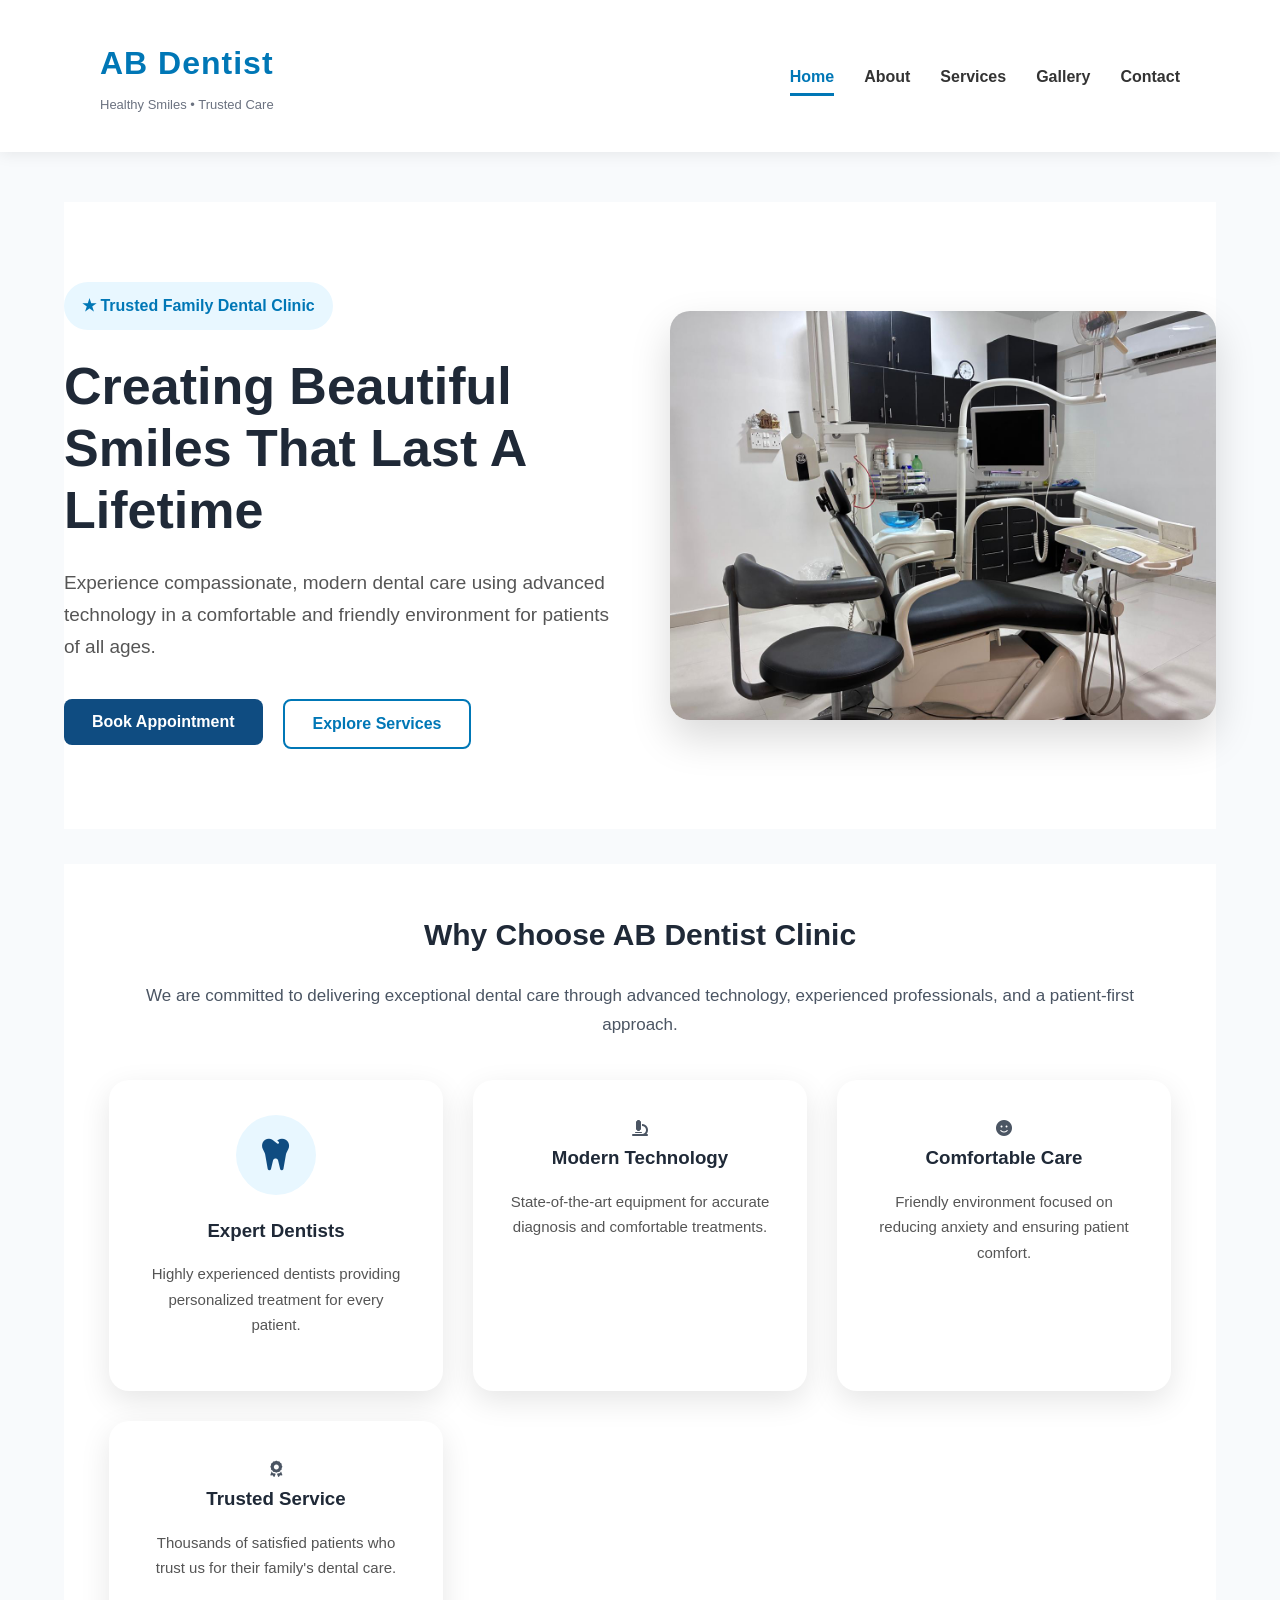
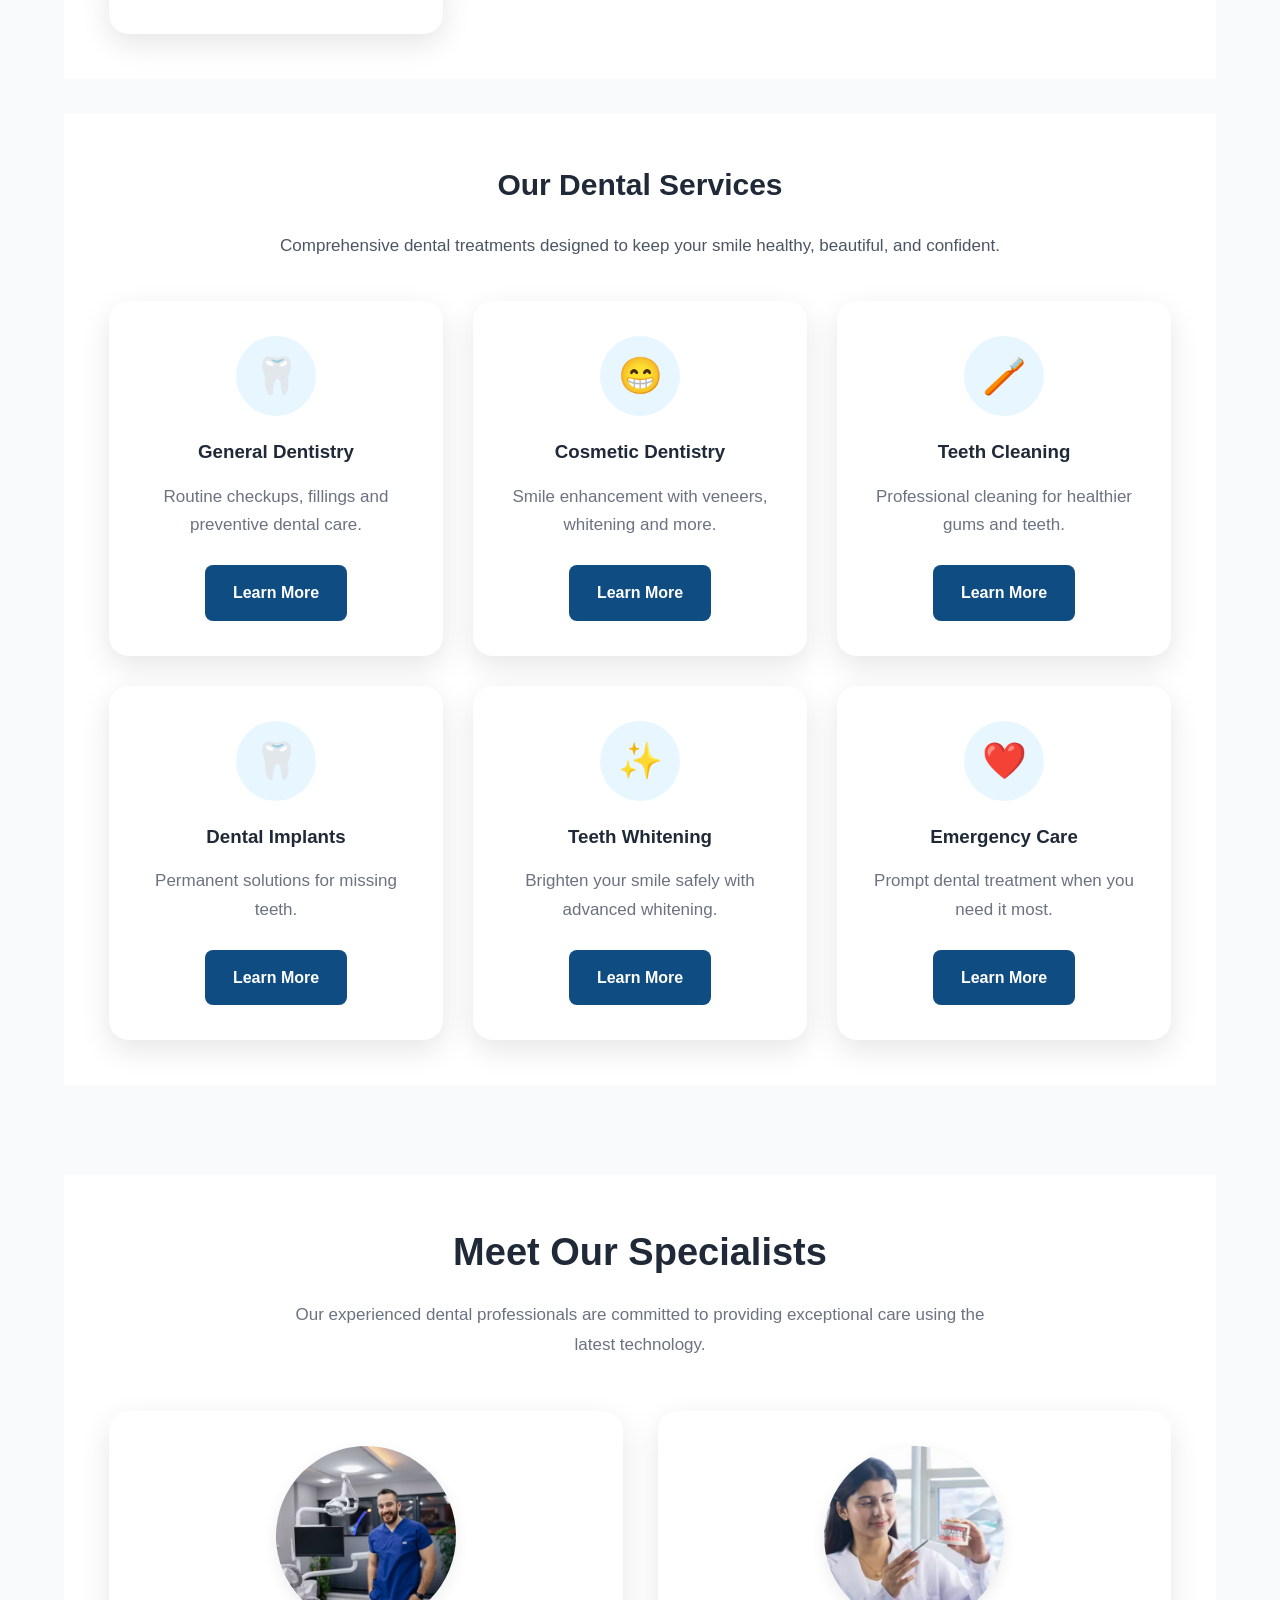
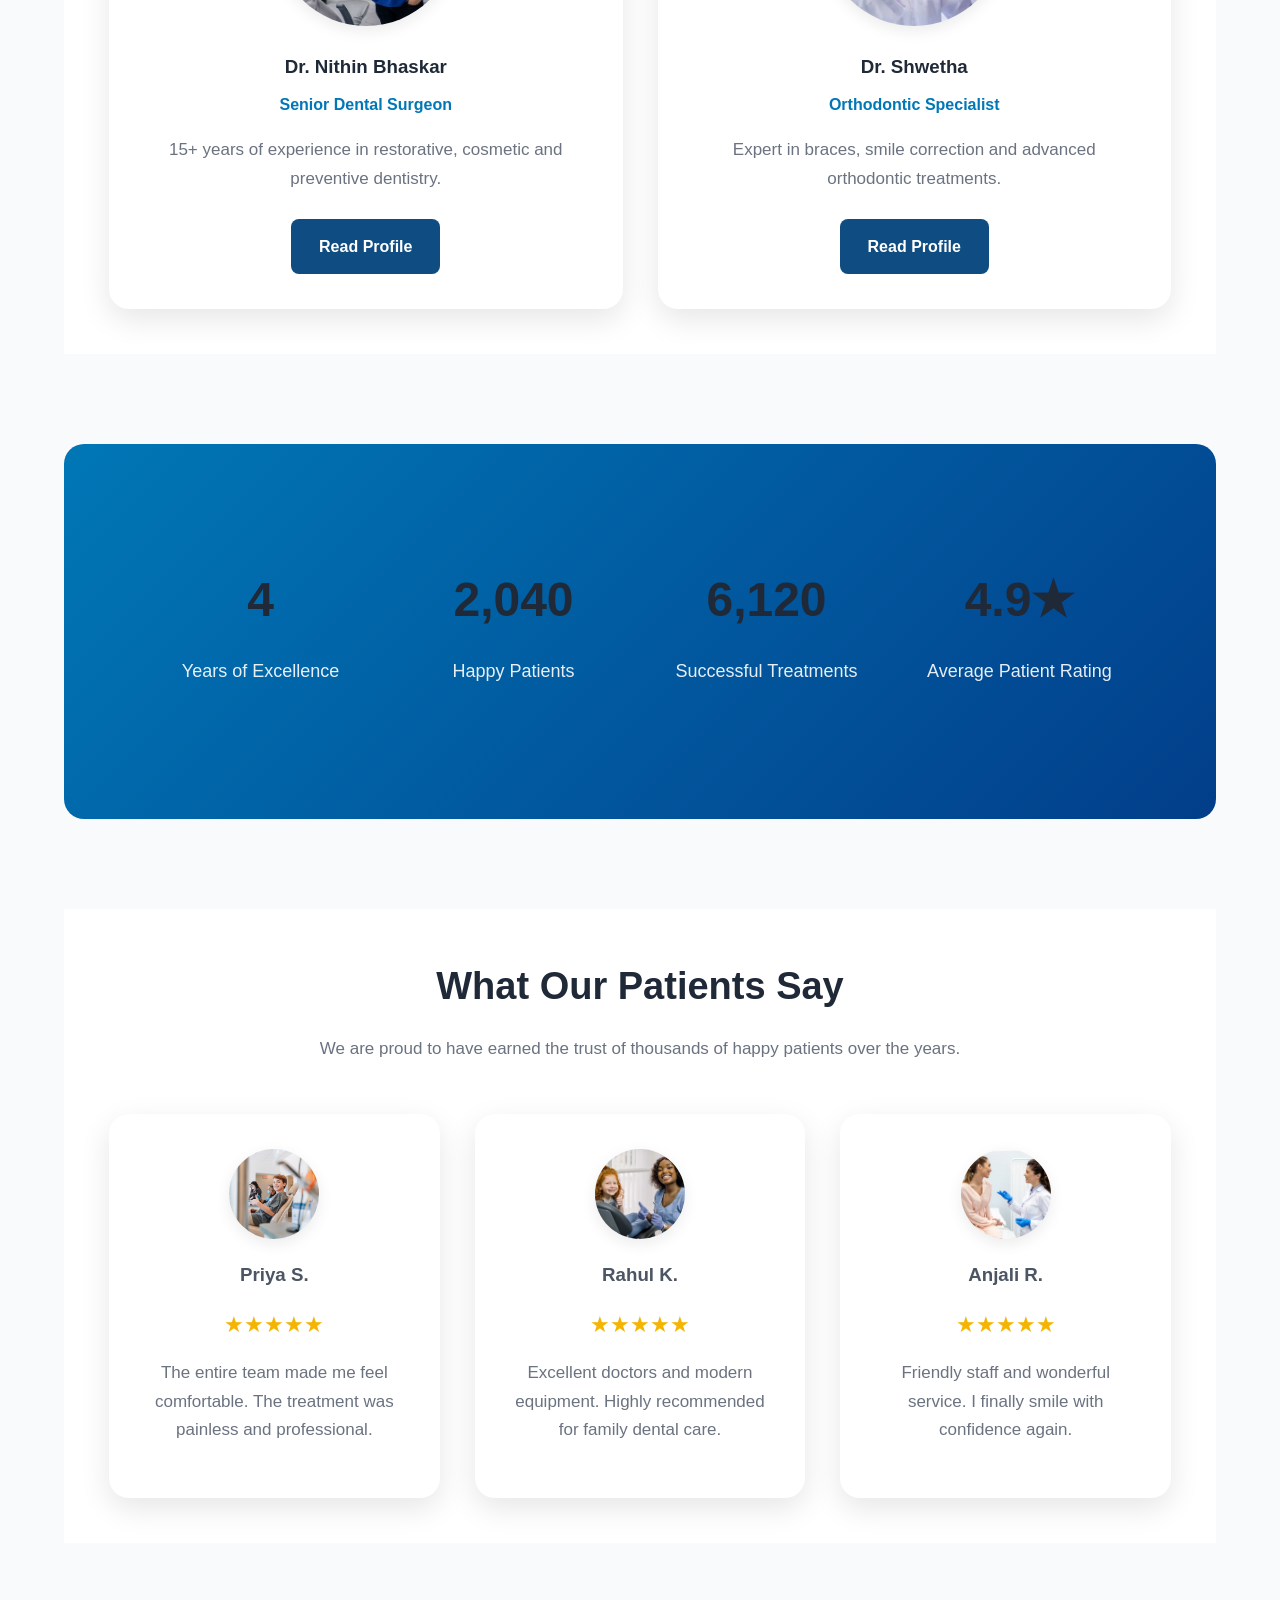
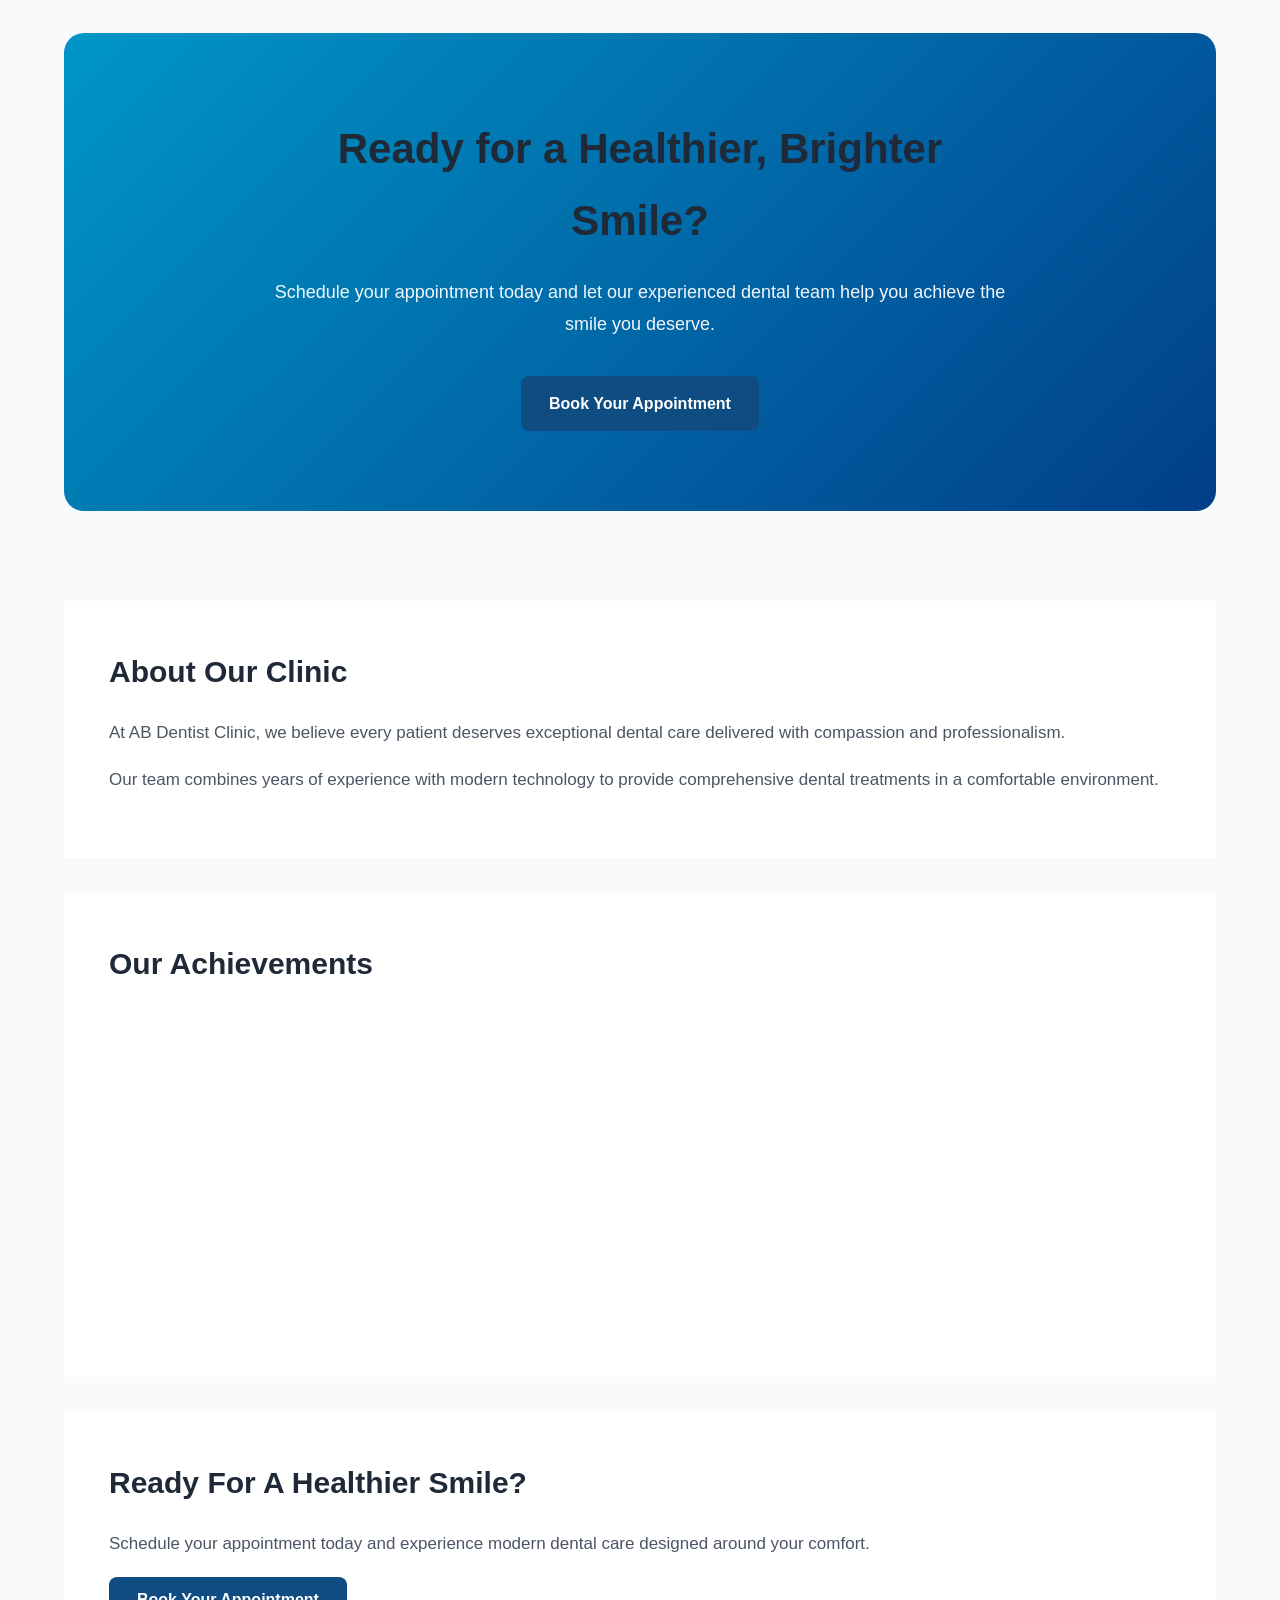
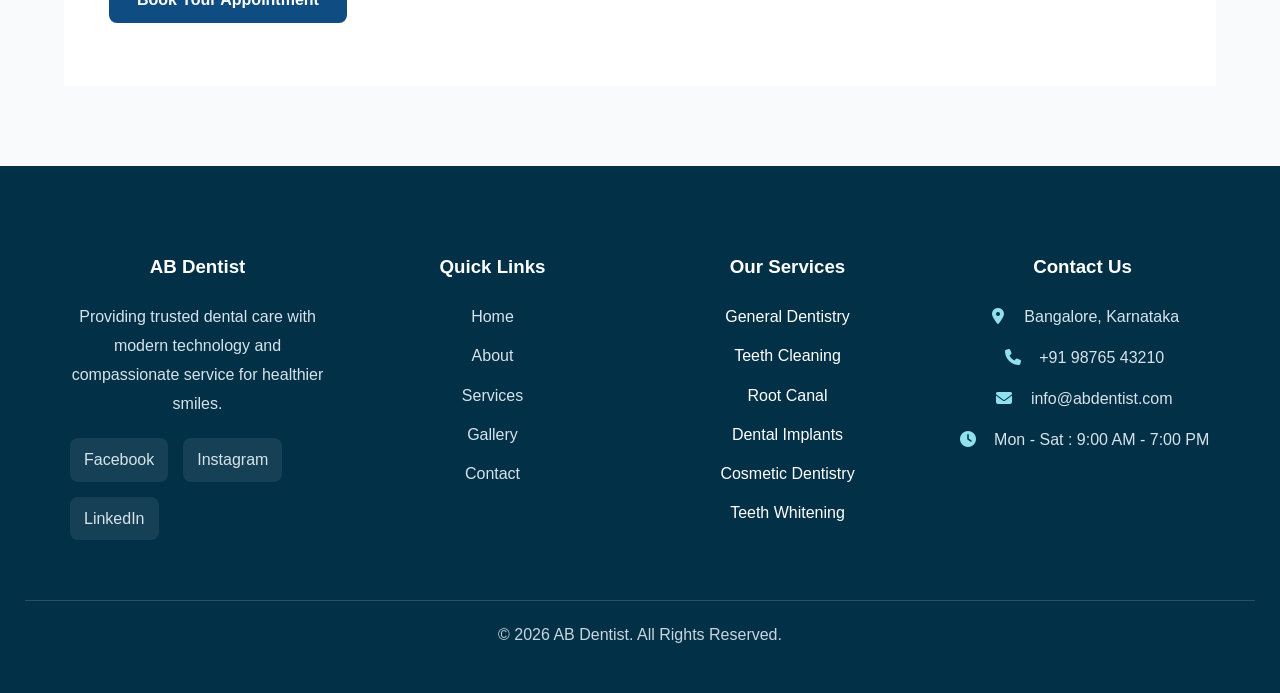
<file: index.html>
<!DOCTYPE html>
<html lang="en">

<head>


    <meta charset="UTF-8">

    <meta name="viewport"
          content="width=device-width, initial-scale=1.0">

    <title>AB Dentist Clinic</title>

    <meta name="description"
          content="Professional Dental Care">

    <link rel="stylesheet"
          href="assets/css/style.css">

    <link rel="stylesheet"
          href="assets/css/responsive.css">

      <link
rel="stylesheet"
href="https://cdnjs.cloudflare.com/ajax/libs/font-awesome/6.7.2/css/all.min.css">

</head>

<body>

<header class="site-header">

    <div class="header-container">

        <div class="logo">

            <h1>AB Dentist</h1>

            <span>Healthy Smiles • Trusted Care</span>

        </div>

        
        <button
            class="menu-toggle"
            type="button"
            aria-label="Toggle Navigation"
            aria-controls="primary-navigation"
            aria-expanded="false">
            <span class="menu-toggle__open" aria-hidden="true">☰</span>
            <span class="menu-toggle__close" aria-hidden="true">×</span>
        </button>

        <nav id="primary-navigation" class="primary-navigation" aria-label="Primary navigation">
            <ul>
                <li><a href="index.html" class="active">Home</a></li>
                <li><a href="pages/about.html">About</a></li>
                <li><a href="pages/services.html">Services</a></li>
                <li><a href="pages/gallery.html">Gallery</a></li>
                <li><a href="pages/contact.html">Contact</a></li>
            </ul>
        </nav>

    </div>

</header>

<main>

<!-- ==========================================
HERO SECTION
========================================== -->

<section class="hero">

    <div class="hero-left">

        <span class="hero-tag">

            ★ Trusted Family Dental Clinic

        </span>

        <h2>

            Creating Beautiful Smiles
            That Last A Lifetime

        </h2>

        <p>

            Experience compassionate, modern dental care using
            advanced technology in a comfortable and friendly
            environment for patients of all ages.

        </p>

        <div class="hero-buttons">

            <a href="pages/contact.html">

                <button>

                    Book Appointment

                </button>

            </a>

            <a href="pages/services.html">

                <button class="secondary-btn">

                    Explore Services

                </button>

            </a>

        </div>

    </div>

    <div class="hero-right">

<img
    src="assets/images/hero/hero.jpg"
    alt="AB Dentist Clinic"
    class="hero-image">


    </div>

</section>

<!-- ==========================================
WHY CHOOSE US
========================================== -->

<section>

    <h2 class="text-center">

        Why Choose AB Dentist Clinic

    </h2>

    <p class="text-center">

        We are committed to delivering exceptional dental care through
        advanced technology, experienced professionals, and a patient-first approach.

    </p>

    <div class="features">

        <div class="feature-card">

<div class="feature-icon">
    <i class="fa-solid fa-tooth"></i>
</div>

            <h3>Expert Dentists</h3>

            <p>

                Highly experienced dentists providing personalized
                treatment for every patient.

            </p>

        </div>

        <div class="feature-card">

<i class="fa-solid fa-microscope"></i>

            <h3>Modern Technology</h3>

            <p>

                State-of-the-art equipment for accurate diagnosis
                and comfortable treatments.

            </p>

        </div>

        <div class="feature-card">

<i class="fa-solid fa-face-smile"></i>

            <h3>Comfortable Care</h3>

            <p>

                Friendly environment focused on reducing anxiety
                and ensuring patient comfort.

            </p>

        </div>

        <div class="feature-card">

<i class="fa-solid fa-award"></i>

            <h3>Trusted Service</h3>

            <p>

                Thousands of satisfied patients who trust us
                for their family's dental care.

            </p>

        </div>

    </div>

</section>

<!-- ==========================================
OUR SERVICES
========================================== -->

<section>

    <h2 class="text-center">

        Our Dental Services

    </h2>

    <p class="text-center">

        Comprehensive dental treatments designed to keep your smile
        healthy, beautiful, and confident.

    </p>

    <div class="services-grid">

        <div class="service-card">

            <div class="service-icon">🦷</div>

            <h3>General Dentistry</h3>

            <p>

                Routine checkups, fillings and preventive dental care.

            </p>

            <a href="pages/services.html" class="service-btn">

                Learn More

            </a>

        </div>

        <div class="service-card">

            <div class="service-icon">😁</div>

            <h3>Cosmetic Dentistry</h3>

            <p>

                Smile enhancement with veneers, whitening and more.

            </p>

            <a href="pages/services.html" class="service-btn">

                Learn More

            </a>

        </div>

        <div class="service-card">

            <div class="service-icon">🪥</div>

            <h3>Teeth Cleaning</h3>

            <p>

                Professional cleaning for healthier gums and teeth.

            </p>

            <a href="pages/services.html" class="service-btn">

                Learn More

            </a>

        </div>

        <div class="service-card">

            <div class="service-icon">🦷</div>

            <h3>Dental Implants</h3>

            <p>

                Permanent solutions for missing teeth.

            </p>

            <a href="pages/services.html" class="service-btn">

                Learn More

            </a>

        </div>

        <div class="service-card">

            <div class="service-icon">✨</div>

            <h3>Teeth Whitening</h3>

            <p>

                Brighten your smile safely with advanced whitening.

            </p>

            <a href="pages/services.html" class="service-btn">

                Learn More

            </a>

        </div>

        <div class="service-card">

            <div class="service-icon">❤️</div>

            <h3>Emergency Care</h3>

            <p>

                Prompt dental treatment when you need it most.

            </p>

            <a href="pages/services.html" class="service-btn">

                Learn More

            </a>

        </div>

    </div>

</section>

<!-- ==========================================
MEET OUR DOCTORS
========================================== -->

<section class="doctors-section">

    <div class="section-title">

        <h2>Meet Our Specialists</h2>

        <p>
            Our experienced dental professionals are committed to
            providing exceptional care using the latest technology.
        </p>

    </div>

    <div class="doctor-grid">

        <div class="doctor-card">

      <img
      src="assets/images/doctors/doctor1.jpg"
      alt="Dr. Nithin"
      class="doctor-image">



            <h3>Dr. Nithin Bhaskar</h3>

            <h4>Senior Dental Surgeon</h4>

            <p>

                15+ years of experience in restorative,
                cosmetic and preventive dentistry.

            </p>

            <a href="pages/about.html" class="doctor-btn">

                Read Profile

            </a>

        </div>

        <div class="doctor-card">

      <img
      src="assets/images/doctors/doctor2.jpg"
      alt="Dr. Nithin"
      class="doctor-image">


            <h3>Dr. Shwetha </h3>

            <h4>Orthodontic Specialist</h4>

            <p>

                Expert in braces, smile correction
                and advanced orthodontic treatments.

            </p>

            <a href="pages/about.html" class="doctor-btn">

                Read Profile

            </a>

        </div>

    </div>

</section>

<!-- ==========================================
CLINIC STATISTICS
========================================== -->

<section class="statistics-section">

    <div class="statistics-overlay">

        <div class="statistics-grid">

            <div class="stat-card">

                <h2 class="counter" data-target="10">0</h2>

                <p>Years of Excellence</p>

            </div>

            <div class="stat-card">

                <h2 class="counter" data-target="5000">0</h2>

                <p>Happy Patients</p>

            </div>

            <div class="stat-card">

                <h2 class="counter" data-target="15000">0</h2>

                <p>Successful Treatments</p>

            </div>

            <div class="stat-card">

                <h2>4.9★</h2>

                <p>Average Patient Rating</p>

            </div>

        </div>

    </div>

</section>

<!-- ==========================================
PATIENT TESTIMONIALS
========================================== -->

<section class="testimonials-section">

    <div class="section-title">

        <h2>What Our Patients Say</h2>

        <p>

            We are proud to have earned the trust of thousands of
            happy patients over the years.

        </p>

    </div>

    <div class="testimonial-grid">

        <div class="testimonial-card">

      <img
      src="assets/images/testimonials/patient1.jpg"
      alt="patient"
      class="patient-photo">


            <h3>Priya S.</h3>

            <div class="stars">

                ★★★★★

            </div>

            <p>

                The entire team made me feel comfortable.
                The treatment was painless and professional.

            </p>

        </div>

        <div class="testimonial-card">

      <img
      src="assets/images/testimonials/patient2.jpg"
      alt="patient"
      class="patient-photo">


            <h3>Rahul K.</h3>

            <div class="stars">

                ★★★★★

            </div>

            <p>

                Excellent doctors and modern equipment.
                Highly recommended for family dental care.

            </p>

        </div>

        <div class="testimonial-card">

      <img
      src="assets/images/testimonials/patient3.jpg"
      alt="Patient"
      class="patient-photo">

            <h3>Anjali R.</h3>

            <div class="stars">

                ★★★★★

            </div>

            <p>

                Friendly staff and wonderful service.
                I finally smile with confidence again.

            </p>

        </div>

    </div>

</section>

<!-- ==========================================
BOOK APPOINTMENT CTA
========================================== -->

<section class="appointment-cta">

    <div class="cta-content">

        <h2>

            Ready for a Healthier, Brighter Smile?

        </h2>

        <p>

            Schedule your appointment today and let our experienced
            dental team help you achieve the smile you deserve.

        </p>

        <a href="pages/contact.html" class="cta-button">

            Book Your Appointment

        </a>

    </div>

</section>



<!-- ==========================================
ABOUT PREVIEW
========================================== -->

<section>

    <h2>

        About Our Clinic

    </h2>

    <p>

        At AB Dentist Clinic, we believe every patient deserves
        exceptional dental care delivered with compassion and
        professionalism.

    </p>

    <p>

        Our team combines years of experience with modern technology
        to provide comprehensive dental treatments in a comfortable
        environment.

    </p>

</section>

<!-- ==========================================
STATISTICS
========================================== -->

<section>

    <h2>

        Our Achievements

    </h2>

    <div class="statistics">

        <div class="stat-card">

            <h3>5000+</h3>

            <p>Happy Patients</p>

        </div>

        <div class="stat-card">

            <h3>15+</h3>

            <p>Years Experience</p>

        </div>

        <div class="stat-card">

            <h3>10+</h3>

            <p>Dental Specialists</p>

        </div>

        <div class="stat-card">

            <h3>12000+</h3>

            <p>Treatments Completed</p>

        </div>

    </div>

</section>

<!-- ==========================================
CALL TO ACTION
========================================== -->

<section>

    <h2>

        Ready For A Healthier Smile?

    </h2>

    <p>

        Schedule your appointment today and experience
        modern dental care designed around your comfort.

    </p>

    <p>

        <a href="pages/contact.html">

            <button>

                Book Your Appointment

            </button>

        </a>

    </p>

</section>

</main>

<!-- ==========================================
FOOTER
========================================== -->

<footer class="site-footer">

    <div class="footer-container">

        <div class="footer-column">

            <h3>AB Dentist</h3>

            <p>

                Providing trusted dental care with modern technology
                and compassionate service for healthier smiles.

            </p>

            <div class="social-icons">

                <a href="#">Facebook</a>
                <a href="#">Instagram</a>
                <a href="#">LinkedIn</a>

            </div>

        </div>

        <div class="footer-column">

            <h3>Quick Links</h3>

            <ul>

                <li><a href="index.html">Home</a></li>
                <li><a href="pages/about.html">About</a></li>
                <li><a href="pages/services.html">Services</a></li>
                <li><a href="pages/gallery.html">Gallery</a></li>
                <li><a href="pages/contact.html">Contact</a></li>

            </ul>

        </div>

        <div class="footer-column">

            <h3>Our Services</h3>

            <ul>

                <li>General Dentistry</li>
                <li>Teeth Cleaning</li>
                <li>Root Canal</li>
                <li>Dental Implants</li>
                <li>Cosmetic Dentistry</li>
                <li>Teeth Whitening</li>

            </ul>

        </div>

        <div class="footer-column">

            <h3>Contact Us</h3>

            <p><i class="fa-solid fa-location-dot"></i> Bangalore, Karnataka</p>

            <p><i class="fa-solid fa-phone"></i> +91 98765 43210</p>

            <p><i class="fa-solid fa-envelope"></i> info@abdentist.com</p>

            <p><i class="fa-solid fa-clock"></i> Mon - Sat : 9:00 AM - 7:00 PM</p>

        </div>

    </div>

    <div class="footer-bottom">

        <p>

            © 2026 AB Dentist. All Rights Reserved.

        </p>

    </div>

</footer>


<script src="assets/js/script.js"></script>

</body>

</html>
</file>
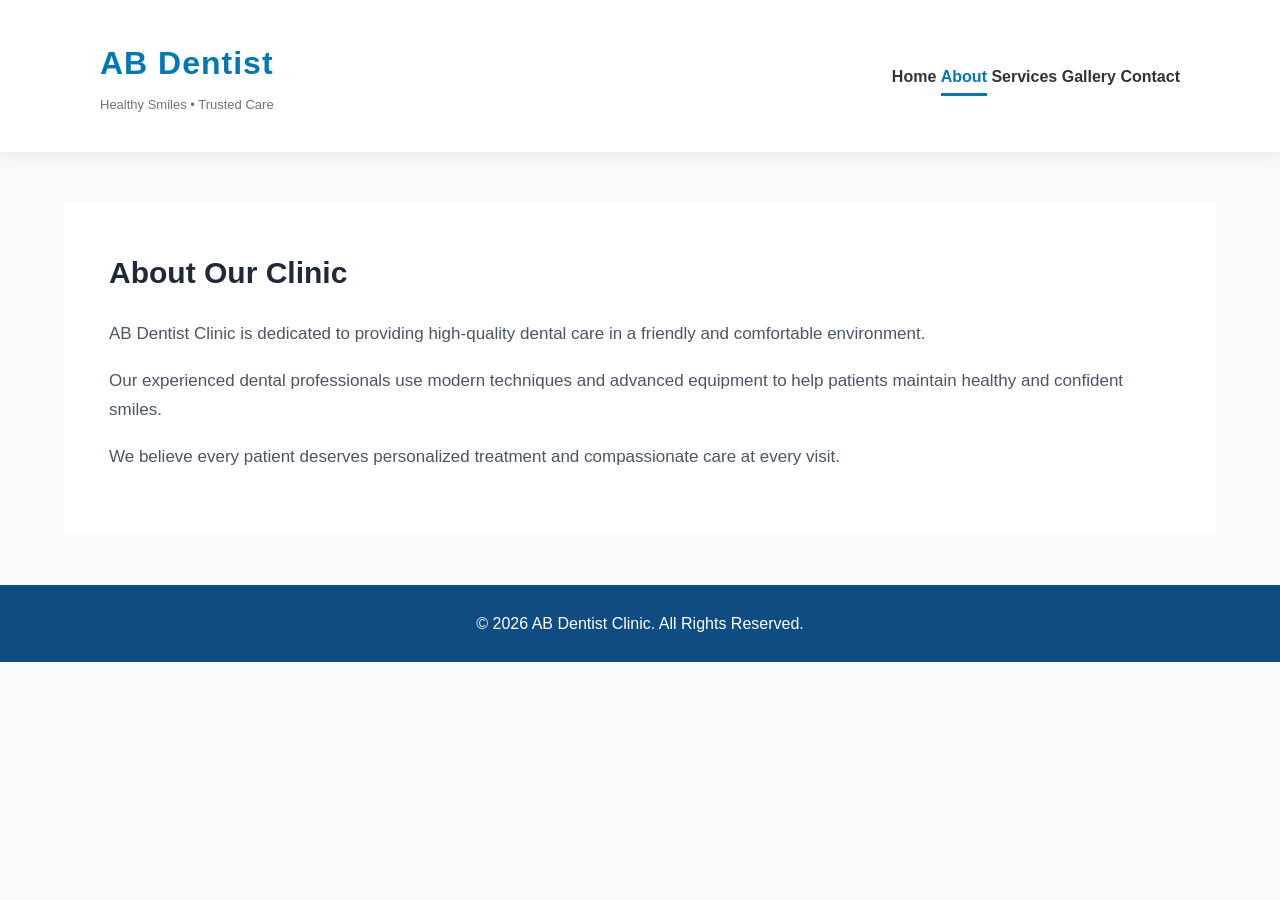
<file: pages/about.html>
<!DOCTYPE html>
<html lang="en">

<head>

    <meta charset="UTF-8">

    <meta name="viewport"
          content="width=device-width, initial-scale=1.0">

    <title>About Us | AB Dentist Clinic</title>

    <meta name="description"
          content="Learn more about AB Dentist Clinic.">

    <link rel="stylesheet"
          href="../assets/css/style.css">

    <link rel="stylesheet"
          href="../assets/css/responsive.css">

</head>

<body>

    <!-- Header -->

    <header class="site-header">
        <div class="header-container">
            <div class="logo">
                <h1>AB Dentist</h1>
                <span>Healthy Smiles • Trusted Care</span>
            </div>

            <button class="menu-toggle" type="button" aria-label="Toggle Navigation" aria-controls="primary-navigation" aria-expanded="false">
                <span class="menu-toggle__open" aria-hidden="true">☰</span>
                <span class="menu-toggle__close" aria-hidden="true">×</span>
            </button>

            <nav id="primary-navigation" class="primary-navigation">
                <a href="../index.html">Home</a>
                <a href="about.html" class="active">About</a>
                <a href="services.html">Services</a>
                <a href="gallery.html">Gallery</a>
                <a href="contact.html">Contact</a>
            </nav>
        </div>
    </header>

    <!-- Main Content -->

    <main>

        <section>

            <h2>About Our Clinic</h2>

            <p>
                AB Dentist Clinic is dedicated to providing high-quality dental
                care in a friendly and comfortable environment.
            </p>

            <p>
                Our experienced dental professionals use modern techniques and
                advanced equipment to help patients maintain healthy and
                confident smiles.
            </p>

            <p>
                We believe every patient deserves personalized treatment and
                compassionate care at every visit.
            </p>

        </section>

    </main>

    <!-- Footer -->

    <footer>

        <p>
            © 2026 AB Dentist Clinic. All Rights Reserved.
        </p>

    </footer>

    <script src="../assets/js/script.js"></script>

</body>

</html>
</file>
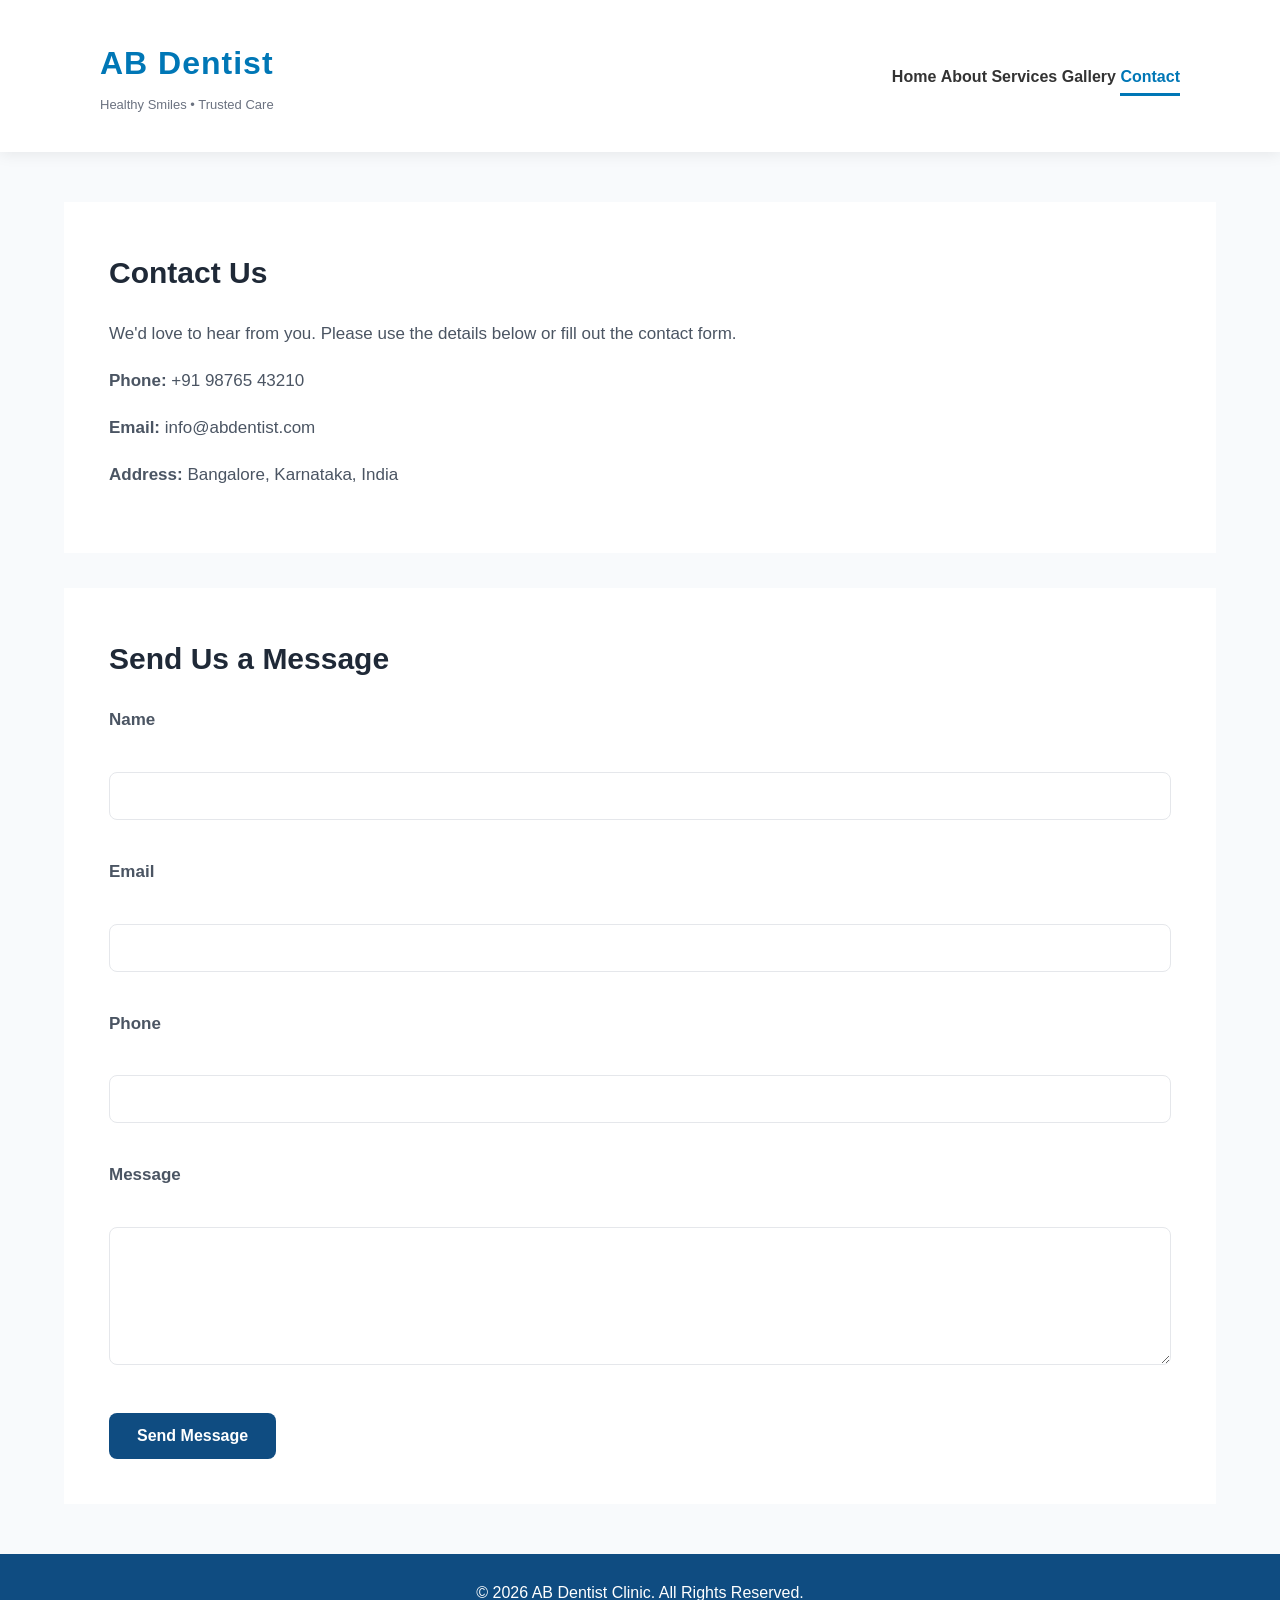
<file: pages/contact.html>
<!DOCTYPE html>
<html lang="en">

<head>

    <meta charset="UTF-8">

    <meta name="viewport"
          content="width=device-width, initial-scale=1.0">

    <title>Contact | AB Dentist Clinic</title>

    <meta name="description"
          content="Contact AB Dentist Clinic.">

    <link rel="stylesheet"
          href="../assets/css/style.css">

    <link rel="stylesheet"
          href="../assets/css/responsive.css">

</head>

<body>

    <!-- Header -->

    <header class="site-header">
        <div class="header-container">
            <div class="logo">
                <h1>AB Dentist</h1>
                <span>Healthy Smiles • Trusted Care</span>
            </div>

            <button class="menu-toggle" type="button" aria-label="Toggle Navigation" aria-controls="primary-navigation" aria-expanded="false">
                <span class="menu-toggle__open" aria-hidden="true">☰</span>
                <span class="menu-toggle__close" aria-hidden="true">×</span>
            </button>

            <nav id="primary-navigation" class="primary-navigation">
                <a href="../index.html">Home</a>
                <a href="about.html">About</a>
                <a href="services.html">Services</a>
                <a href="gallery.html">Gallery</a>
                <a href="contact.html" class="active">Contact</a>
            </nav>
        </div>
    </header>

    <!-- Main Content -->

    <main>

        <section>

            <h2>Contact Us</h2>

            <p>
                We'd love to hear from you. Please use the details below
                or fill out the contact form.
            </p>

            <p><strong>Phone:</strong> +91 98765 43210</p>

            <p><strong>Email:</strong> info@abdentist.com</p>

            <p><strong>Address:</strong> Bangalore, Karnataka, India</p>

        </section>

        <section>

            <h2>Send Us a Message</h2>

            <form>

                <p>
                    <label>Name</label><br>
                    <input type="text" name="name">
                </p>

                <p>
                    <label>Email</label><br>
                    <input type="email" name="email">
                </p>

                <p>
                    <label>Phone</label><br>
                    <input type="tel" name="phone">
                </p>

                <p>
                    <label>Message</label><br>
                    <textarea name="message"
                              rows="6"></textarea>
                </p>

                <button type="submit">
                    Send Message
                </button>

            </form>

        </section>

    </main>

    <!-- Footer -->

    <footer>

        <p>
            © 2026 AB Dentist Clinic. All Rights Reserved.
        </p>

    </footer>

    <script src="../assets/js/script.js"></script>

</body>

</html>
</file>
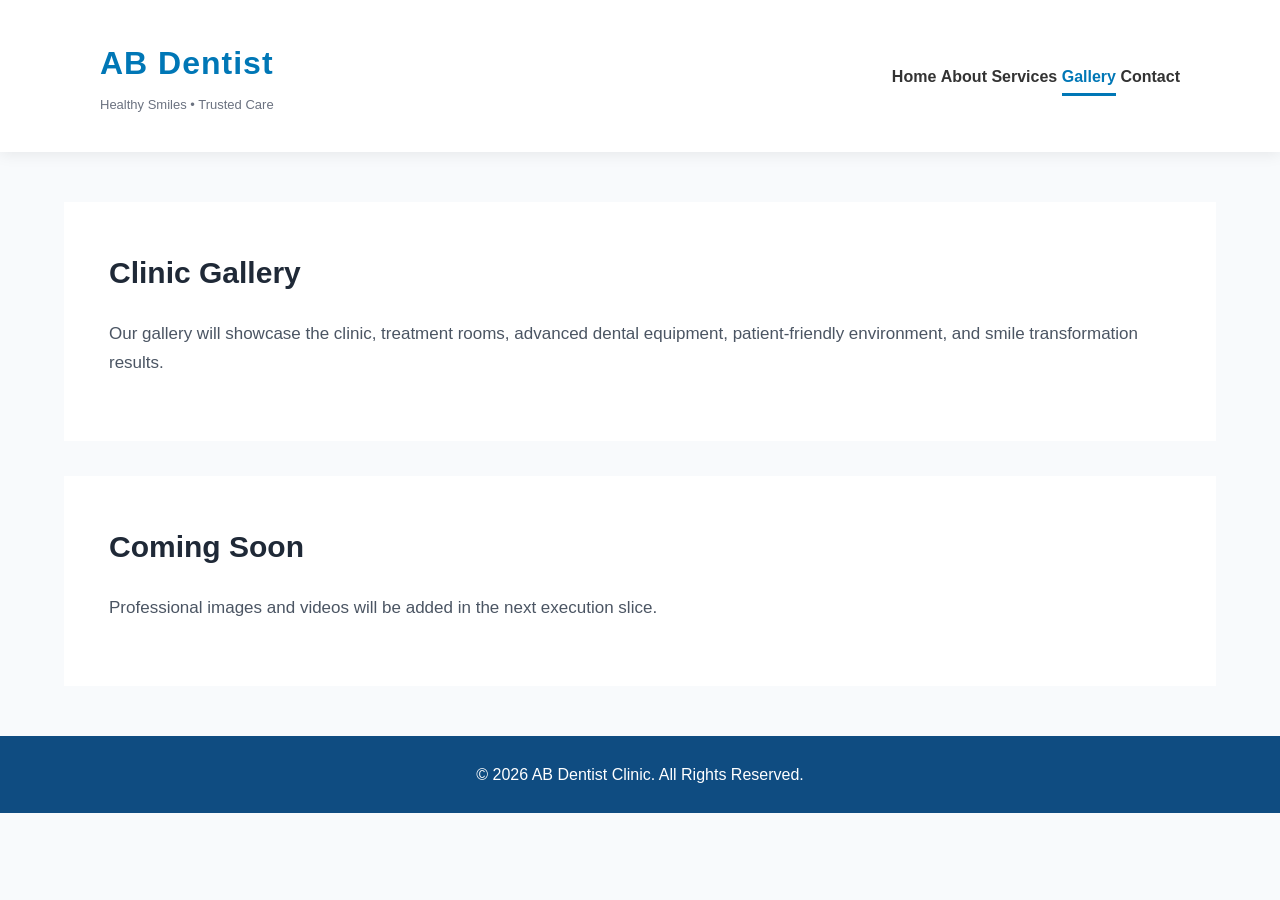
<file: pages/gallery.html>
<!DOCTYPE html>
<html lang="en">

<head>

    <meta charset="UTF-8">

    <meta name="viewport"
          content="width=device-width, initial-scale=1.0">

    <title>Gallery | AB Dentist Clinic</title>

    <meta name="description"
          content="Photo gallery of AB Dentist Clinic.">

    <link rel="stylesheet"
          href="../assets/css/style.css">

    <link rel="stylesheet"
          href="../assets/css/responsive.css">

</head>

<body>

    <!-- Header -->

    <header class="site-header">
        <div class="header-container">
            <div class="logo">
                <h1>AB Dentist</h1>
                <span>Healthy Smiles • Trusted Care</span>
            </div>

            <button class="menu-toggle" type="button" aria-label="Toggle Navigation" aria-controls="primary-navigation" aria-expanded="false">
                <span class="menu-toggle__open" aria-hidden="true">☰</span>
                <span class="menu-toggle__close" aria-hidden="true">×</span>
            </button>

            <nav id="primary-navigation" class="primary-navigation">
                <a href="../index.html">Home</a>
                <a href="about.html">About</a>
                <a href="services.html">Services</a>
                <a href="gallery.html" class="active">Gallery</a>
                <a href="contact.html">Contact</a>
            </nav>
        </div>
    </header>

    <!-- Main Content -->

    <main>

        <section>

            <h2>Clinic Gallery</h2>

            <p>
                Our gallery will showcase the clinic, treatment rooms,
                advanced dental equipment, patient-friendly environment,
                and smile transformation results.
            </p>

        </section>

        <section>

            <h2>Coming Soon</h2>

            <p>
                Professional images and videos will be added in the
                next execution slice.
            </p>

        </section>

    </main>

    <!-- Footer -->

    <footer>

        <p>
            © 2026 AB Dentist Clinic. All Rights Reserved.
        </p>

    </footer>

    <script src="../assets/js/script.js"></script>

</body>

</html>
</file>
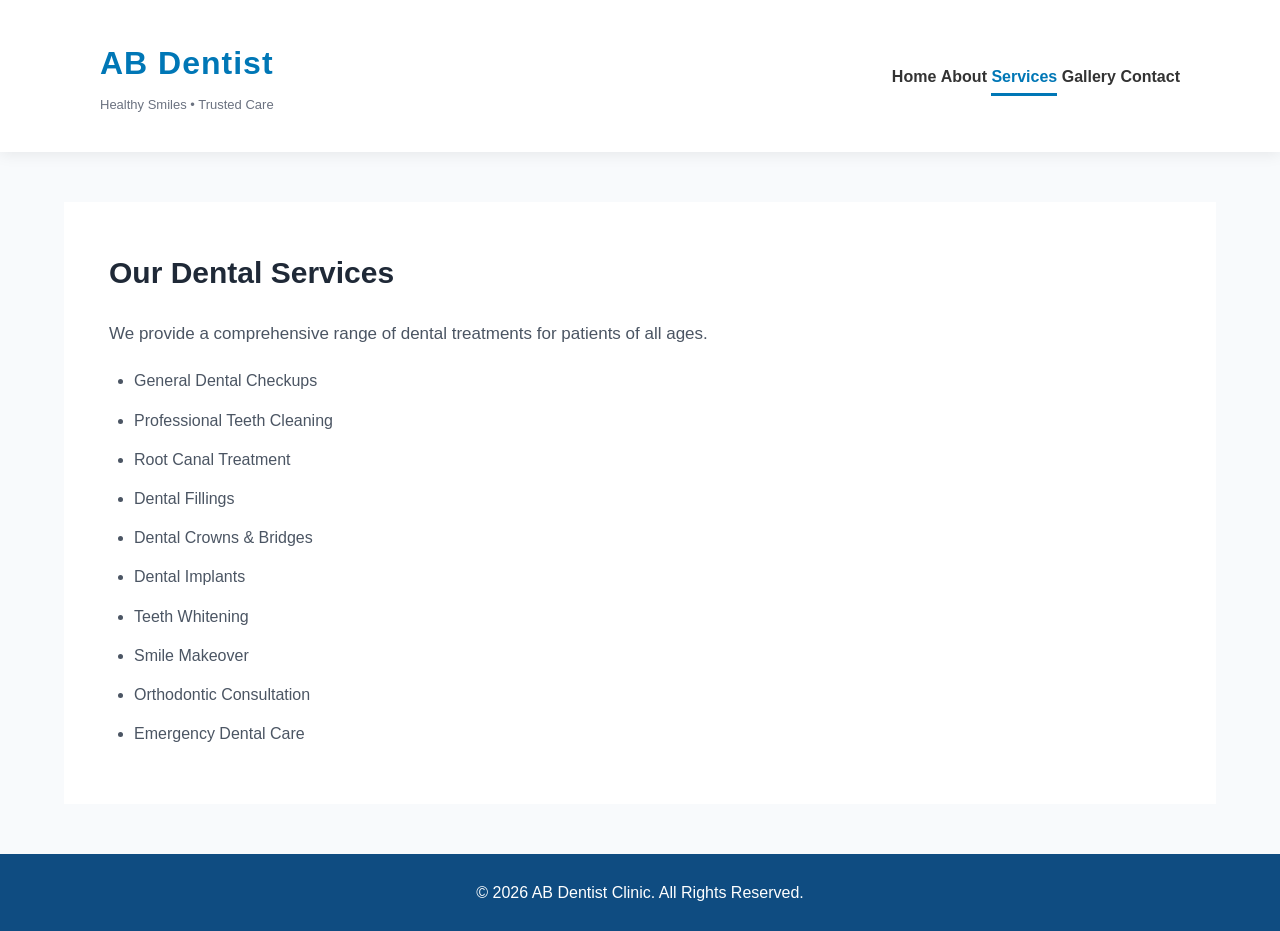
<file: pages/services.html>
<!DOCTYPE html>
<html lang="en">

<head>

    <meta charset="UTF-8">

    <meta name="viewport"
          content="width=device-width, initial-scale=1.0">

    <title>Services | AB Dentist Clinic</title>

    <meta name="description"
          content="Dental services offered by AB Dentist Clinic.">

    <link rel="stylesheet"
          href="../assets/css/style.css">

    <link rel="stylesheet"
          href="../assets/css/responsive.css">

</head>

<body>

    <!-- Header -->

    <header class="site-header">
        <div class="header-container">
            <div class="logo">
                <h1>AB Dentist</h1>
                <span>Healthy Smiles • Trusted Care</span>
            </div>

            <button class="menu-toggle" type="button" aria-label="Toggle Navigation" aria-controls="primary-navigation" aria-expanded="false">
                <span class="menu-toggle__open" aria-hidden="true">☰</span>
                <span class="menu-toggle__close" aria-hidden="true">×</span>
            </button>

            <nav id="primary-navigation" class="primary-navigation">
                <a href="../index.html">Home</a>
                <a href="about.html">About</a>
                <a href="services.html" class="active">Services</a>
                <a href="gallery.html">Gallery</a>
                <a href="contact.html">Contact</a>
            </nav>
        </div>
    </header>

    <!-- Main Content -->

    <main>

        <section>

            <h2>Our Dental Services</h2>

            <p>
                We provide a comprehensive range of dental treatments for
                patients of all ages.
            </p>

            <ul>

                <li>General Dental Checkups</li>

                <li>Professional Teeth Cleaning</li>

                <li>Root Canal Treatment</li>

                <li>Dental Fillings</li>

                <li>Dental Crowns & Bridges</li>

                <li>Dental Implants</li>

                <li>Teeth Whitening</li>

                <li>Smile Makeover</li>

                <li>Orthodontic Consultation</li>

                <li>Emergency Dental Care</li>

            </ul>

        </section>

    </main>

    <!-- Footer -->

    <footer>

        <p>
            © 2026 AB Dentist Clinic. All Rights Reserved.
        </p>

    </footer>

    <script src="../assets/js/script.js"></script>

</body>

</html>
</file>
<file: assets/css/style.css>
/* =====================================================
   AB Dentist Website
   Global Styles
   Version 2.0
   ===================================================== */

/* =====================================================
   Design System
   ===================================================== */

/* =====================================================
   DESIGN SYSTEM
===================================================== */

:root{

    /* Brand Colors */

    --primary-color:#0F4C81;

    --secondary-color:#1E88E5;

    --accent-color:#00ACC1;

    /* Background */

    --background-color:#F8FAFC;

    --surface-color:#FFFFFF;

    /* Typography */

    --heading-color:#1F2937;

    --text-color:#4B5563;

    --light-text:#6B7280;

    /* Borders */

    --border-color:#E5E7EB;

    /* Shadows */

    --shadow-small:
        0 5px 15px rgba(0,0,0,.08);

    --shadow-medium:
        0 10px 30px rgba(0,0,0,.10);

    --shadow-large:
        0 18px 40px rgba(0,0,0,.15);

    /* Border Radius */

    --radius-small:8px;

    --radius-medium:16px;

    --radius-large:20px;

    /* Animation */

    --transition:0.3s ease;

    /* Layout */

    --max-width:1200px;

}

/* =====================================================
   Reset
   ===================================================== */

*{

    margin:0;

    padding:0;

    box-sizing:border-box;

}

html{

    scroll-behavior:smooth;

}

body{

    margin:0;

    font-family:Arial, Helvetica, sans-serif;

    background:var(--background-color);

    color:var(--text-color);

    line-height:1.7;

}

/* =====================================================
   Links
   ===================================================== */

a{

    text-decoration:none;

    transition:var(--transition);

}

/* =====================================================
   Images
   ===================================================== */

img{

    max-width:100%;

    display:block;

}

/* =====================================================
   Layout
   ===================================================== */

main{

    width:90%;

    max-width:var(--max-width);

    margin:50px auto;

}

/* =====================================================
   Section Cards
   ===================================================== */

section{

    background:var(--surface-color);

    padding:45px;

    margin-bottom:35px;

    border-radius:var(--radius);

    box-shadow:var(--shadow);

}

section h2{

    color:var(--heading-color);

    margin-bottom:22px;

    font-size:30px;

}

section p{

    margin-bottom:18px;

    font-size:17px;

}

/* ===== PART 2 CONTINUES BELOW ===== */

/* =====================================================
   Lists
   ===================================================== */

ul{

    padding-left:25px;

}

li{

    margin-bottom:12px;

}

/* =====================================================
   Forms
   ===================================================== */

form{

    margin-top:20px;

}

label{

    display:block;

    font-weight:600;

    margin-bottom:8px;

}

input,
textarea{

    width:100%;

    padding:14px;

    margin-bottom:20px;

    border:1px solid var(--border-color);

    border-radius:8px;

    font-size:16px;

    outline:none;

    transition:var(--transition);

}

input:focus,
textarea:focus{

    border-color:var(--primary-color);

    box-shadow:0 0 6px rgba(0,119,182,.25);

}

button{

    background:var(--primary-color);

    color:#ffffff;

    border:none;

    padding:14px 28px;

    font-size:16px;

    font-weight:600;

    border-radius:8px;

    cursor:pointer;

    transition:var(--transition);

}

button:hover{

    background:var(--secondary-color);

    transform:translateY(-2px);

}

/* =====================================================
   Footer
   ===================================================== */

footer{

    background:var(--primary-color);

    color:#ffffff;

    text-align:center;

    padding:25px;

    margin-top:50px;

}

/* =====================================================
   Utility Classes
   ===================================================== */

.text-center{

    text-align:center;

}

.container{

    width:90%;

    max-width:var(--max-width);

    margin:0 auto;

}

.mt-20{

    margin-top:20px;

}

.mt-40{

    margin-top:40px;

}

.mb-20{

    margin-bottom:20px;

}

.mb-40{

    margin-bottom:40px;

}

/* =====================================================
   Responsive
   ===================================================== */

@media (max-width:768px){

    section{

        padding:25px;

    }

    section h2{

        font-size:24px;

    }

    main{

        width:95%;

    }

}

/* =====================================================
   Site Header and Navigation
===================================================== */

.site-header{
    position:relative;
    z-index:1000;
    padding:18px 40px;
    background:var(--surface-color);
    box-shadow:0 2px 15px rgba(0,0,0,.08);
}

.header-container{
    width:90%;
    max-width:1200px;
    margin:auto;
    display:flex;
    justify-content:space-between;
    align-items:center;
    padding:18px 0;
}

.logo h1{
    margin:0;
    color:#0077b6;
    font-size:32px;
    letter-spacing:1px;
}

.logo span{
    display:block;
    margin-top:4px;
    color:var(--light-text);
    font-size:13px;
}

.primary-navigation{
    display:block;
}

.primary-navigation ul{
    display:flex;
    align-items:center;
    gap:30px;
    margin:0;
    padding:0;
    list-style:none;
}

.primary-navigation li{
    margin:0;
}

.primary-navigation a{
    padding:8px 0;
    color:#333;
    font-weight:600;
    border-bottom:3px solid transparent;
}

.primary-navigation a:hover,
.primary-navigation a.active{
    color:#0077b6;
    border-color:#0077b6;
}

.menu-toggle{
    display:none;
    padding:8px;
    border:0;
    background:transparent;
    color:var(--primary-color);
    font-size:1.8rem;
    line-height:1;
}

.menu-toggle:hover{
    background:transparent;
    color:var(--secondary-color);
    transform:none;
}

.menu-toggle:focus-visible,
.primary-navigation a:focus-visible{
    outline:3px solid var(--accent-color);
    outline-offset:3px;
}

.menu-toggle__close{
    display:none;
}

@media (max-width:768px){
    .site-header{
        padding:14px 0 0;
    }

    .header-container{
        width:100%;
        padding:0 20px 14px;
    }

    .logo h1{
        font-size:28px;
    }

    .menu-toggle{
        display:inline-flex;
        align-items:center;
        justify-content:center;
    }

    .menu-toggle[aria-expanded="true"] .menu-toggle__open{
        display:none;
    }

    .menu-toggle[aria-expanded="true"] .menu-toggle__close{
        display:inline;
    }

    .primary-navigation{
        position:absolute;
        top:100%;
        left:0;
        width:100%;
        display:none;
        background:var(--surface-color);
        box-shadow:0 8px 18px rgba(0,0,0,.12);
    }

    .primary-navigation.is-open{
        display:block;
    }

    .primary-navigation ul{
        display:block;
        padding:12px 20px;
    }

    .primary-navigation a{
        padding:13px 0;
        border-bottom:1px solid var(--border-color);
    }

    .primary-navigation a:last-child{
        border-bottom:0;
    }
}

/* =====================================================
   Premium Hero Section
===================================================== */

.hero{

    display:flex;

    justify-content:space-between;

    align-items:center;

    gap:60px;

    padding:80px 0;

}

.hero-left{

    flex:1;

}

.hero-right{

    flex:1;

    display:flex;

    justify-content:center;

}

.hero-tag{

    display:inline-block;

    background:#e8f7ff;

    color:#0077b6;

    padding:10px 18px;

    border-radius:30px;

    font-weight:600;

    margin-bottom:25px;

}

.hero h2{

    font-size:52px;

    line-height:1.2;

    color:var(--heading-color);

    margin-bottom:25px;

}

.hero p{

    font-size:19px;

    color:#555;

    margin-bottom:35px;

}

.hero-buttons{

    display:flex;

    gap:20px;

}

.secondary-btn{

    background:var(--surface-color);

    color:#0077b6;

    border:2px solid #0077b6;

}

.secondary-btn:hover{

    background:#0077b6;

    color:white;

}

/* =====================================================
   IMAGE PLACEHOLDERS
===================================================== */

.hero-image{

    width:100%;

    max-width:550px;

    border-radius:20px;

    box-shadow:var(--shadow-large);

    object-fit:cover;

    display:block;

}

.doctor-image{

    width:180px;

    height:180px;

    object-fit:cover;

    border-radius:50%;

    margin:auto;

    display:block;

    box-shadow:var(--shadow-small);

}

.patient-photo{

    width:90px;

    height:90px;

    object-fit:cover;

    border-radius:50%;

    margin:auto;

    display:block;

    box-shadow:var(--shadow-small);

}

/* =====================================================
   Why Choose Us
===================================================== */

.features{

    display:grid;

    grid-template-columns:repeat(auto-fit,minmax(250px,1fr));

    gap:30px;

    margin-top:40px;

}

.feature-card{

    background:var(--surface-color);

    padding:35px;

    border-radius:18px;

    text-align:center;

    box-shadow:0 8px 25px rgba(0,0,0,.08);

    transition:.35s;

}

.feature-card:hover{

    transform:translateY(-8px);

    box-shadow:0 15px 35px rgba(0,0,0,.15);

}

.feature-icon{

    width:80px;

    height:80px;

    margin:auto;

    margin-bottom:20px;

    border-radius:50%;

    background:#e8f7ff;

    display:flex;

    justify-content:center;

    align-items:center;

    font-size:36px;

}

.feature-card h3{

    color:var(--heading-color);

    margin-bottom:15px;

}

.feature-card p{

    color:#555;

    font-size:15px;

}

/* =====================================================
   Premium Services
===================================================== */

.services-grid{

    display:grid;

    grid-template-columns:repeat(auto-fit,minmax(280px,1fr));

    gap:30px;

    margin-top:40px;

}

.service-card{

    background:var(--surface-color);

    padding:35px;

    border-radius:18px;

    text-align:center;

    box-shadow:0 8px 25px rgba(0,0,0,.08);

    transition:.35s;

}

.service-card:hover{

    transform:translateY(-10px);

    box-shadow:0 18px 40px rgba(0,0,0,.15);

}

.service-icon{

    width:80px;

    height:80px;

    margin:auto;

    margin-bottom:20px;

    border-radius:50%;

    background:#e8f7ff;

    display:flex;

    justify-content:center;

    align-items:center;

    font-size:36px;

}

.service-card h3{

    margin-bottom:15px;

    color:var(--heading-color);

}

.service-card p{

    color:var(--light-text);

    margin-bottom:25px;

}

.service-btn{

    display:inline-block;

    padding:12px 24px;

    background:#0077b6;

    color:#ffffff;

    border-radius:8px;

    font-weight:600;

    transition:var(--transition);

}

.service-btn:hover{

    background:#005f8f;

}

/* =====================================================
   Meet Our Doctors
===================================================== */

.doctors-section{

    margin:90px 0;

}

/* =====================================================
   SECTION HEADINGS
===================================================== */

.section-title{

    text-align:center;

    margin-bottom:50px;

}

.section-title h2{

    font-size:38px;

    color:var(--heading-color);

    margin-bottom:15px;

}

.section-title p{

    max-width:700px;

    margin:auto;

    color:var(--light-text);

    line-height:1.8;

}

.doctor-grid{

    display:grid;

    grid-template-columns:repeat(auto-fit,minmax(320px,1fr));

    gap:35px;

}

.doctor-card{

    background:var(--surface-color);

    border-radius:20px;

    padding:35px;

    text-align:center;

    box-shadow:var(--shadow-medium);

    transition:var(--transition);

}

.doctor-card:hover{

    transform:translateY(-8px);

    box-shadow:0 18px 40px rgba(0,0,0,.15);

}

.doctor-image{

    width:180px;

    height:180px;

    margin:auto;

    border-radius:50%;

    background:#e8f7ff;

    display:flex;

    justify-content:center;

    align-items:center;

    color:#0077b6;

    font-weight:bold;

    margin-bottom:25px;

}

.doctor-card h3{

    color:var(--heading-color);

    margin-bottom:8px;

}

.doctor-card h4{

    color:#0077b6;

    font-weight:600;

    margin-bottom:18px;

}

.doctor-card p{

    color:var(--light-text);

    margin-bottom:25px;

}

.doctor-btn{

    display:inline-block;

    padding:12px 28px;

    background:#0077b6;

    color:#ffffff;

    text-decoration:none;

    border-radius:8px;

    transition:var(--transition);

}

.doctor-btn:hover{

    background:#005f8f;

}

/* =====================================================
   Clinic Statistics
===================================================== */

.statistics-section{

    margin:90px 0;

    background:linear-gradient(135deg,#0077b6,#023e8a);

    border-radius:20px;

    overflow:hidden;

}

.statistics-overlay{

    padding:70px 40px;

}

.statistics-grid{

    display:grid;

    grid-template-columns:repeat(auto-fit,minmax(220px,1fr));

    gap:30px;

    text-align:center;

}

.stat-card{

    color:#ffffff;

}

.stat-card h2{

    font-size:48px;

    margin-bottom:15px;

    font-weight:700;

}

.stat-card p{

    font-size:18px;

    opacity:.9;

}

/* =====================================================
   Testimonials
===================================================== */

.testimonials-section{

    margin:90px 0;

}

.testimonial-grid{

    display:grid;

    grid-template-columns:repeat(auto-fit,minmax(300px,1fr));

    gap:35px;

    margin-top:45px;

}

.testimonial-card{

    background:var(--surface-color);

    padding:35px;

    border-radius:20px;

    text-align:center;

    box-shadow:var(--shadow-medium);

    transition:var(--transition);

}

.testimonial-card:hover{

    transform:translateY(-8px);

    box-shadow:0 18px 40px rgba(0,0,0,.15);

}

.patient-photo{

    width:90px;

    height:90px;

    border-radius:50%;

    margin:auto;

    margin-bottom:20px;

    background:#e8f7ff;

    display:flex;

    justify-content:center;

    align-items:center;

    color:#0077b6;

    font-weight:bold;

}

.stars{

    color:#f4b400;

    font-size:22px;

    margin:15px 0;

}

.testimonial-card p{

    color:var(--light-text);

    line-height:1.7;

}

/* =====================================================
   Appointment CTA
===================================================== */

.appointment-cta{

    margin:90px 0;

    background:linear-gradient(135deg,#0096c7,#023e8a);

    border-radius:20px;

    padding:80px 40px;

    text-align:center;

    color:#ffffff;

}

.cta-content{

    max-width:750px;

    margin:auto;

}

.cta-content h2{

    font-size:42px;

    margin-bottom:20px;

}

.cta-content p{

    font-size:18px;

    line-height:1.8;

    margin-bottom:35px;

    opacity:.95;

}

.cta-button{

    display:inline-block;

    padding:16px 36px;

    background:var(--surface-color);

    color:#0077b6;

    text-decoration:none;

    font-weight:700;

    border-radius:10px;

    transition:var(--transition);

}

.cta-button:hover{

    background:#caf0f8;

    transform:translateY(-3px);

}

/* =====================================================
   Premium Footer
===================================================== */

.site-footer{

    background:#023047;

    color:#ffffff;

    margin-top:80px;

}

.footer-container{

    max-width:1200px;

    margin:auto;

    padding:60px 30px;

    display:grid;

    grid-template-columns:repeat(auto-fit,minmax(240px,1fr));

    gap:40px;

}

.footer-column h3{

    margin-bottom:20px;

    color:#ffffff;

}

.footer-column p{

    color:#d7e3ea;

    line-height:1.8;

    margin-bottom:12px;

}

.footer-column ul{

    list-style:none;

    padding:0;

    margin:0;

}

.footer-column li{

    margin-bottom:12px;

}

.footer-column a{

    color:#d7e3ea;

    text-decoration:none;

    transition:var(--transition);

}

.footer-column a:hover{

    color:#90e0ef;

}

.social-icons{

    display:flex;

    gap:15px;

    margin-top:20px;

    flex-wrap:wrap;

}

.social-icons a{

    padding:8px 14px;

    background:rgba(255,255,255,.08);

    border-radius:8px;

}

.social-icons a:hover{

    background:#0077b6;

    color:#ffffff;

}

.footer-bottom{

    text-align:center;

    padding:20px;

    border-top:1px solid rgba(255,255,255,.15);

    color:#c9d6df;

}

/* =====================================================
   COMMON CARD STYLES
===================================================== */

.feature-card,
.service-card,
.doctor-card,
.testimonial-card{

    background:var(--surface-color);

    border-radius:var(--radius-large);

    box-shadow:var(--shadow-medium);

    transition:var(--transition);

    overflow:hidden;

}

.feature-card:hover,
.service-card:hover,
.doctor-card:hover,
.testimonial-card:hover{

    transform:translateY(-8px);

    box-shadow:var(--shadow-large);

}

/* =====================================================
   STANDARD BUTTONS
===================================================== */

button,
.service-btn,
.doctor-btn,
.cta-button{

    display:inline-block;

    padding:14px 28px;

    border:none;

    border-radius:var(--radius-small);

    background:var(--primary-color);

    color:#ffffff;

    font-weight:600;

    cursor:pointer;

    text-decoration:none;

    transition:var(--transition);

}

button:hover,
.service-btn:hover,
.doctor-btn:hover,
.cta-button:hover{

    transform:translateY(-3px);

    background:var(--secondary-color);

}

.feature-icon i,
.service-icon i{

    font-size:36px;

    color:var(--primary-color);

}   

.footer-column i{

    width:24px;

    color:#90e0ef;

    margin-right:10px;

}
</file>
<file: assets/css/responsive.css>
/* ===============================
   Large Tablets
================================= */
@media (max-width: 1024px) {

}

/* ===============================
   Tablets  
================================= */
@media (max-width: 768px) {

    /* ===========================
       Hero Section
    =========================== */

    .hero {
        flex-direction: column;
        text-align: center;
        padding: 60px 20px;
    }

    .hero-left,
    .hero-right {
        width: 100%;
    }

    .hero-buttons {
        justify-content: center;
        flex-wrap: wrap;
    }

    .hero-image {
        width: 100%;
        max-width: 500px;
        margin: 30px auto 0;
        display: block;
    }
    /* ===========================
   Features Section
=========================== */

.features {
    display: grid;
    grid-template-columns: 1fr;
    gap: 20px;
}

.feature-card {                                                                                                                                                                                                                                                                                                                                                                                                                                                                                                                                                                                                                                                                                                                                                                                                                                                                                                                                                                                                                                                                                                                                                                                                                                                                                                                                                                                                                                                                                                                                                                                                                                                                                                                                                                                                                                                                                                                                                                                                                                                                                                                                                                                                                                                                                                                                                                                                                                                                                                                                                                                                                                                                                                                                                                                                                                                                                                                                                                                                                                                                                                                                                                                                                                                                                                                                                                                                                                                                                                                                                                                                                                                                                                                                                                                                                                                                                                                                                                                                                                                                                                                                                                                                                                                                                                                                                                                                                                                                                                                                                                                                                                                                                                                                                                                                                                                                                                                                                                                                                            
    width: 100%;
}
/* ===========================
   Services Section
=========================== */

.services-grid {
    display: grid;
    grid-template-columns: 1fr;
    gap: 20px;
}

.service-card {
    width: 100%;
}

/* ==========================================
   Doctors Section
========================================== */

.doctor-grid{
    grid-template-columns:1fr;
    gap:24px;
}

.doctor-card{
    padding:24px;
}

.doctor-image{
    width:160px;
    height:160px;
}

.doctor-card h3{
    font-size:1.4rem;
}

.doctor-card h4{
    font-size:1rem;
}

.doctor-card p{
    font-size:0.95rem;
    line-height:1.7;
}

}
/* ===============================
   Mobile Phones
================================= */
@media (max-width: 576px) {

}
</file>
